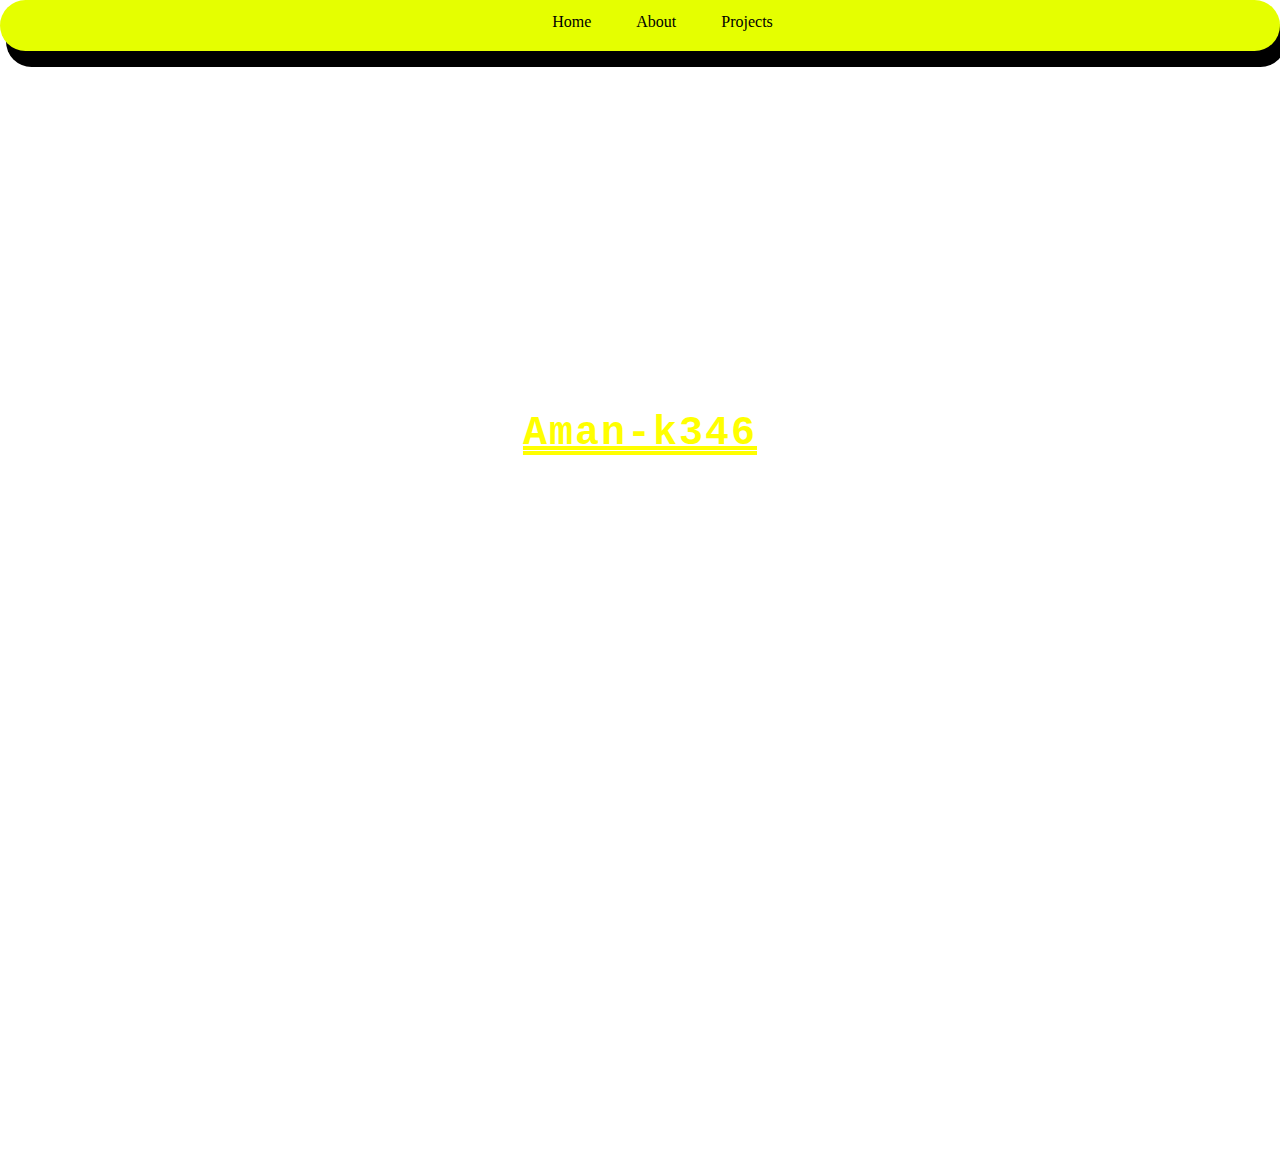
<file: index.html>
<!DOCTYPE html>
<html lang="en">
  <head>
    <meta charset="UTF-8" />
    <meta http-equiv="X-UA-Compatible" content="IE=edge" />
    <meta name="viewport" content="width=device-width, initial-scale=1.0" />
    <title>Projects</title>
    <link rel="stylesheet" href="stylesheet/style.css" />
  </head>
  <body>
    <div class="grid-container">
      <div class="header hw">
        <ul class="nav-items">
          <li class="item">home</li>
          <li class="item">about</li>
          <li class="item"><a href="projects.html">projects</a></li>
        </ul>
      </div>
    </div>
    <div class="main hw">
      <h1 class="title">Aman-k346</h1>
    </div>
  </body>
</html>
</file>
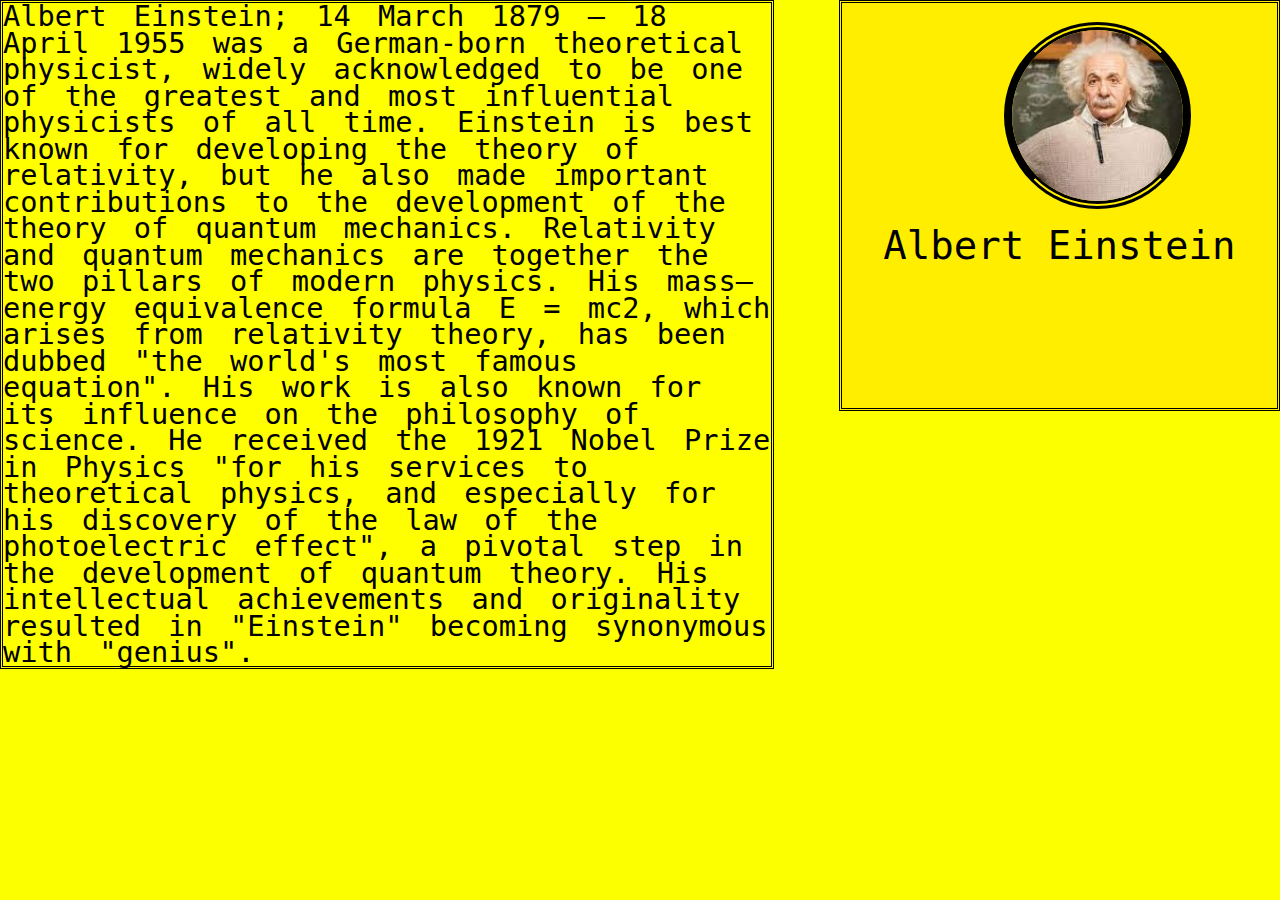
<file: albert_einstein/index.html>
<!DOCTYPE html>
<html lang="en">
  <head>
    <meta charset="UTF-8" />
    <meta http-equiv="X-UA-Compatible" content="IE=edge" />
    <meta name="viewport" content="width=device-width, initial-scale=1.0" />
    <title>Albert Einstein</title>
    <link rel="icon" href="pic-main.jpg" />
    <link rel="stylesheet" href="style.css" />
  </head>
  <body>
    <div class="main">
      Albert Einstein; 14 March 1879 – 18 April 1955 was a German-born
      theoretical physicist, widely acknowledged to be one of the greatest and
      most influential physicists of all time. Einstein is best known for
      developing the theory of relativity, but he also made important
      contributions to the development of the theory of quantum mechanics.
      Relativity and quantum mechanics are together the two pillars of modern
      physics. His mass–energy equivalence formula E = mc2, which arises from
      relativity theory, has been dubbed "the world's most famous equation". His
      work is also known for its influence on the philosophy of science. He
      received the 1921 Nobel Prize in Physics "for his services to theoretical
      physics, and especially for his discovery of the law of the photoelectric
      effect", a pivotal step in the development of quantum theory. His
      intellectual achievements and originality resulted in "Einstein" becoming
      synonymous with "genius".
    </div>
    <div class="author">
      <div class="elipse">
        <img src="pic-main.jpg" alt="image" />
      </div>
      <div class="name">Albert Einstein</div>
    </div>
  </body>
</html>
</file>
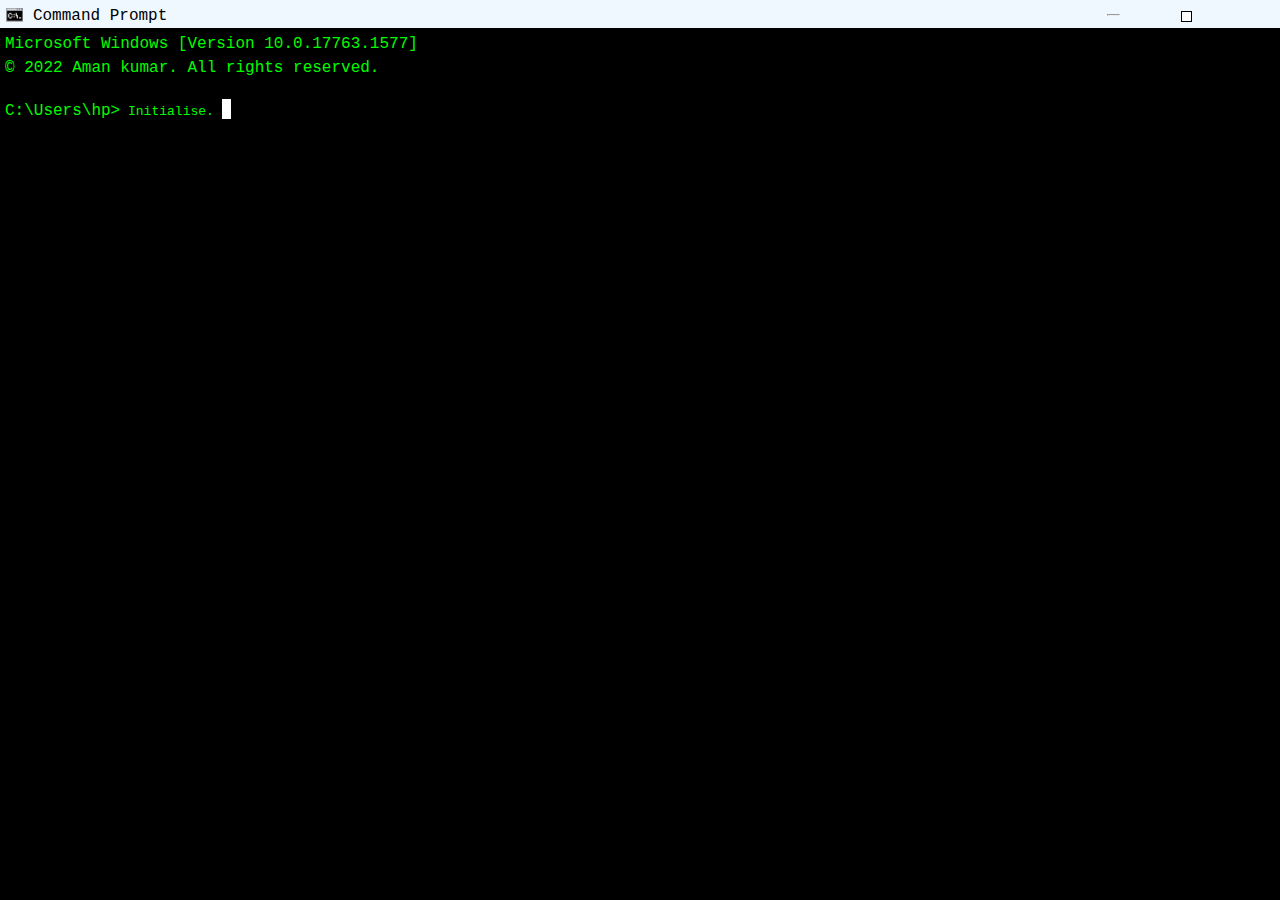
<file: command_line_interface/index.html>
<!DOCTYPE html>
<html lang="en">
  <head>
    <meta charset="UTF-8" />
    <meta http-equiv="X-UA-Compatible" content="IE=edge" />
    <meta name="viewport" content="width=device-width, initial-scale=1.0" />
    <title>command line</title>
    <link rel="stylesheet" href="style.css" />
    <link rel="icon" href="logo.PNG" />
  </head>
  <body>
    <div class="titlee">
      <img src="logo.PNG" alt="logo" class="logo1" style="user-select: none" />
      Command prompt
      <div class="tool">
        <hr class="minimise" style="user-select: none" />
        <div class="maximise" style="user-select: none"></div>
        <div class="close">
          <div class="line1"></div>
          <div class="line2"></div>
        </div>
      </div>
    </div>
    <div class="main">
      <p>Microsoft Windows [Version 10.0.17763.1577]</p>
      <div class="space"></div>
      <p>&copy; 2022 Aman kumar. All rights reserved.</p>
      <br />
      <div class="filepath">
        C:\Users\hp><inpu class="inpu">
          Initialise.
          <div class="line3"></div
        ></inpu>
      </div>
    </div>
  </body>
</html>
</file>
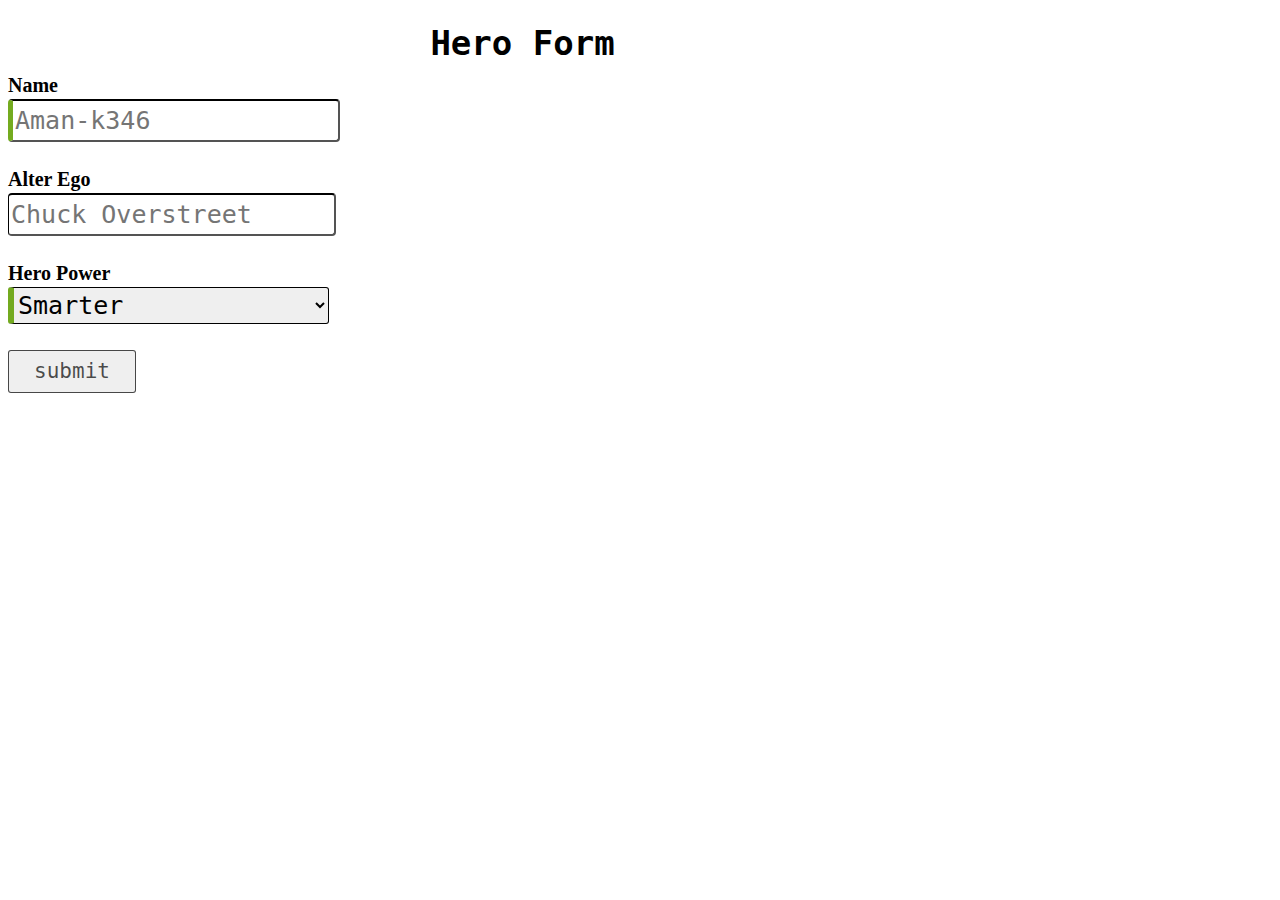
<file: form/index.html>
<!DOCTYPE html>
<html lang="en">
  <head>
    <meta charset="UTF-8" />
    <meta http-equiv="X-UA-Compatible" content="IE=edge" />
    <meta name="viewport" content="width=device-width, initial-scale=1.0" />
    <title>Form</title>
    <link rel="stylesheet" href="style.css" />
  </head>
  <body>
    <h1>Hero Form</h1>
    <div class="name-title">name</div>
    <input type="text" class="name inpu1" placeholder="Aman-k346" />
    <div class="p-25 name-title">alter ego</div>
    <input type="text" class="name inpu2" placeholder="Chuck Overstreet" />
    <div class="name-title p-25">hero power</div>
    <select name="level" id="level">
      <option value="Smart">Smarter</option>
      <option value="Smarter">Smart</option>
      <option value="Normal">Normal</option>
      <option value="looser">looser</option>
    </select>
    <button type="submit" class="p-25">submit</button>
  </body>
</html>
</file>
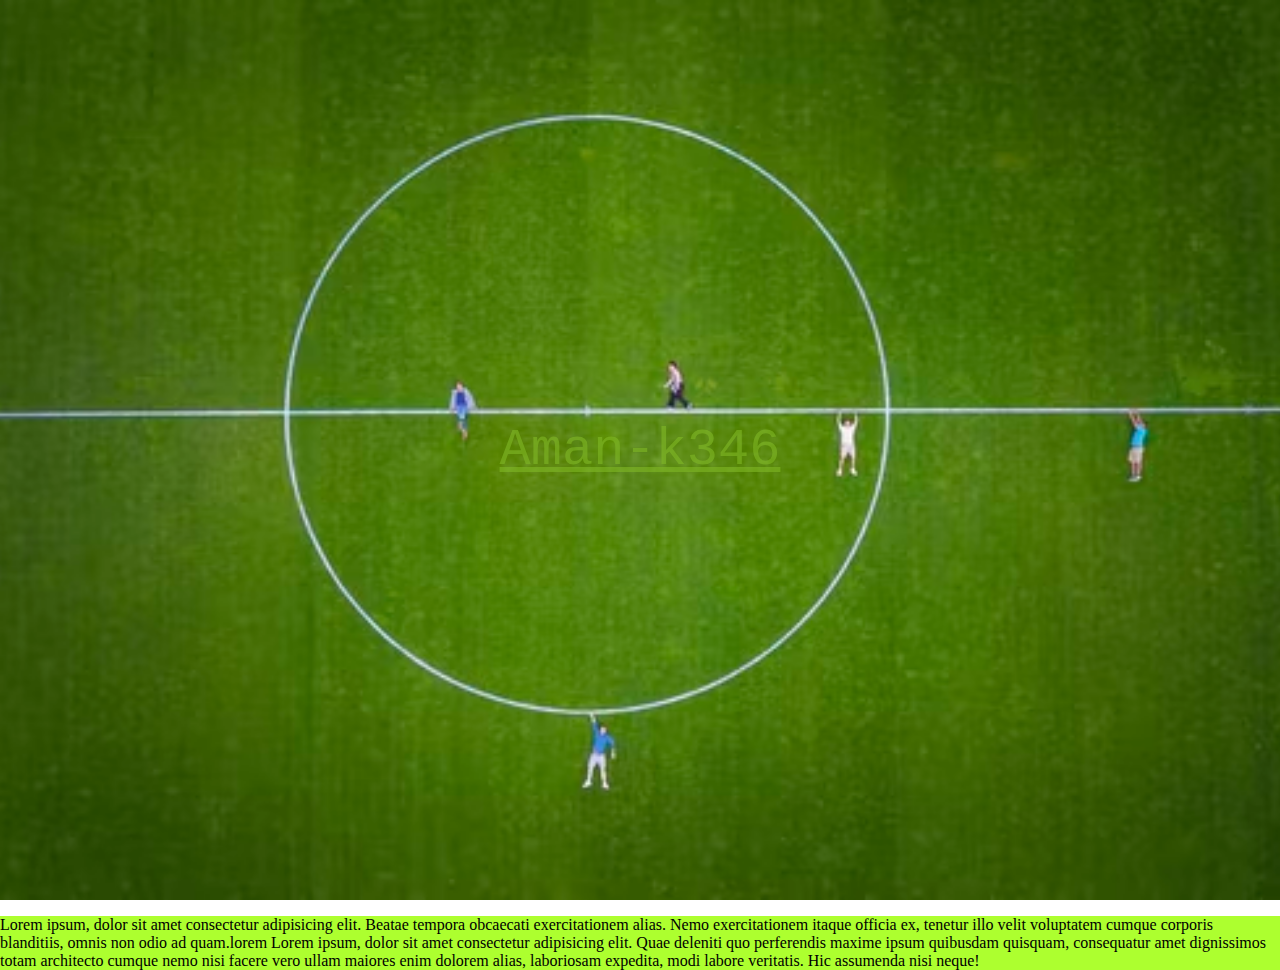
<file: fullscreenlandingpage/index.html>
<!DOCTYPE html>
<html>
  <head>
    <meta name="viewport" content="width=device-width, initial-scale=1" />
    <title>full screen landing page</title><link rel="stylesheet" href="style.css">
  </head>
  <body>
    <div class="bg">
        <div class="name">Aman-k346</div>
    </div>
    <p>
      Lorem ipsum, dolor sit amet consectetur adipisicing elit. Beatae tempora
      obcaecati exercitationem alias. Nemo exercitationem itaque officia ex,
      tenetur illo velit voluptatem cumque corporis blanditiis, omnis non odio
      ad quam.lorem Lorem ipsum, dolor sit amet consectetur adipisicing elit.
      Quae deleniti quo perferendis maxime ipsum quibusdam quisquam, consequatur
      amet dignissimos totam architecto cumque nemo nisi facere vero ullam
      maiores enim dolorem alias, laboriosam expedita, modi labore veritatis.
      Hic assumenda nisi neque!
    </p>
  </body>
</html>
</file>
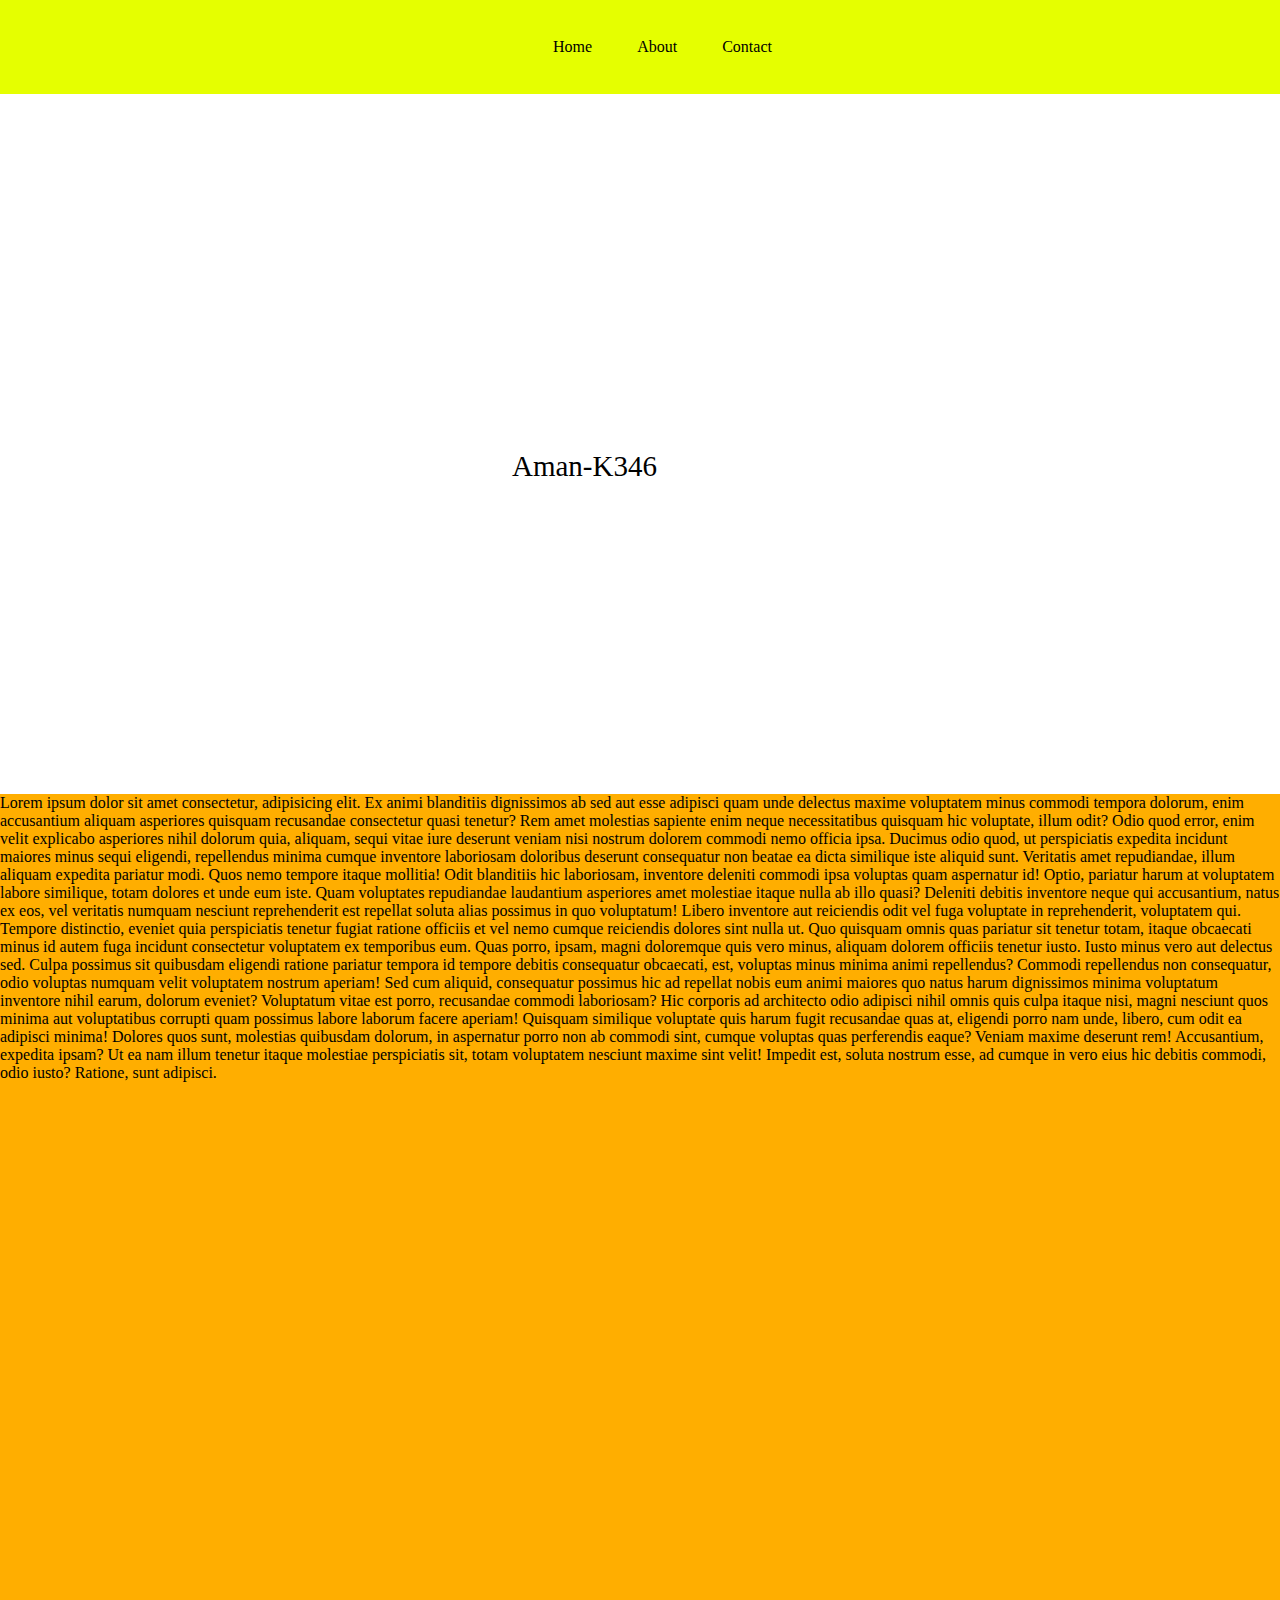
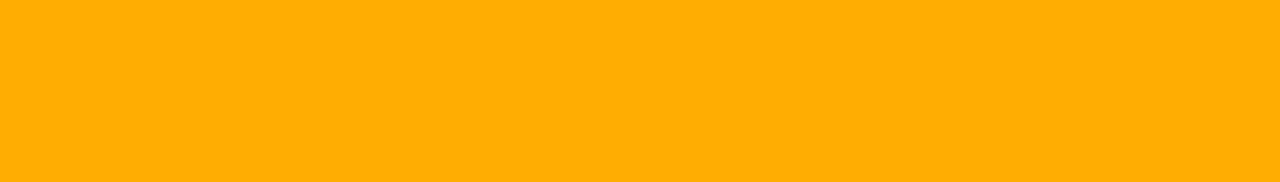
<file: grid&flex/index.html>
<!DOCTYPE html>
<html lang="en">
  <head>
    <meta charset="UTF-8" />
    <meta http-equiv="X-UA-Compatible" content="IE=edge" />
    <meta name="viewport" content="width=device-width, initial-scale=1.0" />
    <title>grid layout</title>
    <link rel="stylesheet" href="style.css" />
  </head>
  <body>
    <div class="grid-container">
      <div class="header hw">
        <ul class="nav-items">
          <li class="item">home</li>
          <li class="item">about</li>
          <li class="item">contact</li>
        </ul>
      </div>
      <div class="main hw">
        <div class="name">
            aman-k346
        </div>
      </div>
      <div class="footer hw">Lorem ipsum dolor sit amet consectetur, adipisicing elit. Ex animi blanditiis dignissimos ab sed aut esse adipisci quam unde delectus maxime voluptatem minus commodi tempora dolorum, enim accusantium aliquam asperiores quisquam recusandae consectetur quasi tenetur? Rem amet molestias sapiente enim neque necessitatibus quisquam hic voluptate, illum odit? Odio quod error, enim velit explicabo asperiores nihil dolorum quia, aliquam, sequi vitae iure deserunt veniam nisi nostrum dolorem commodi nemo officia ipsa. Ducimus odio quod, ut perspiciatis expedita incidunt maiores minus sequi eligendi, repellendus minima cumque inventore laboriosam doloribus deserunt consequatur non beatae ea dicta similique iste aliquid sunt. Veritatis amet repudiandae, illum aliquam expedita pariatur modi. Quos nemo tempore itaque mollitia! Odit blanditiis hic laboriosam, inventore deleniti commodi ipsa voluptas quam aspernatur id! Optio, pariatur harum at voluptatem labore similique, totam dolores et unde eum iste. Quam voluptates repudiandae laudantium asperiores amet molestiae itaque nulla ab illo quasi? Deleniti debitis inventore neque qui accusantium, natus ex eos, vel veritatis numquam nesciunt reprehenderit est repellat soluta alias possimus in quo voluptatum! Libero inventore aut reiciendis odit vel fuga voluptate in reprehenderit, voluptatem qui. Tempore distinctio, eveniet quia perspiciatis tenetur fugiat ratione officiis et vel nemo cumque reiciendis dolores sint nulla ut. Quo quisquam omnis quas pariatur sit tenetur totam, itaque obcaecati minus id autem fuga incidunt consectetur voluptatem ex temporibus eum. Quas porro, ipsam, magni doloremque quis vero minus, aliquam dolorem officiis tenetur iusto. Iusto minus vero aut delectus sed. Culpa possimus sit quibusdam eligendi ratione pariatur tempora id tempore debitis consequatur obcaecati, est, voluptas minus minima animi repellendus? Commodi repellendus non consequatur, odio voluptas numquam velit voluptatem nostrum aperiam! Sed cum aliquid, consequatur possimus hic ad repellat nobis eum animi maiores quo natus harum dignissimos minima voluptatum inventore nihil earum, dolorum eveniet? Voluptatum vitae est porro, recusandae commodi laboriosam? Hic corporis ad architecto odio adipisci nihil omnis quis culpa itaque nisi, magni nesciunt quos minima aut voluptatibus corrupti quam possimus labore laborum facere aperiam! Quisquam similique voluptate quis harum fugit recusandae quas at, eligendi porro nam unde, libero, cum odit ea adipisci minima! Dolores quos sunt, molestias quibusdam dolorum, in aspernatur porro non ab commodi sint, cumque voluptas quas perferendis eaque? Veniam maxime deserunt rem! Accusantium, expedita ipsam? Ut ea nam illum tenetur itaque molestiae perspiciatis sit, totam voluptatem nesciunt maxime sint velit! Impedit est, soluta nostrum esse, ad cumque in vero eius hic debitis commodi, odio iusto? Ratione, sunt adipisci.</div>
    </div>
  </body>
</html>
</file>
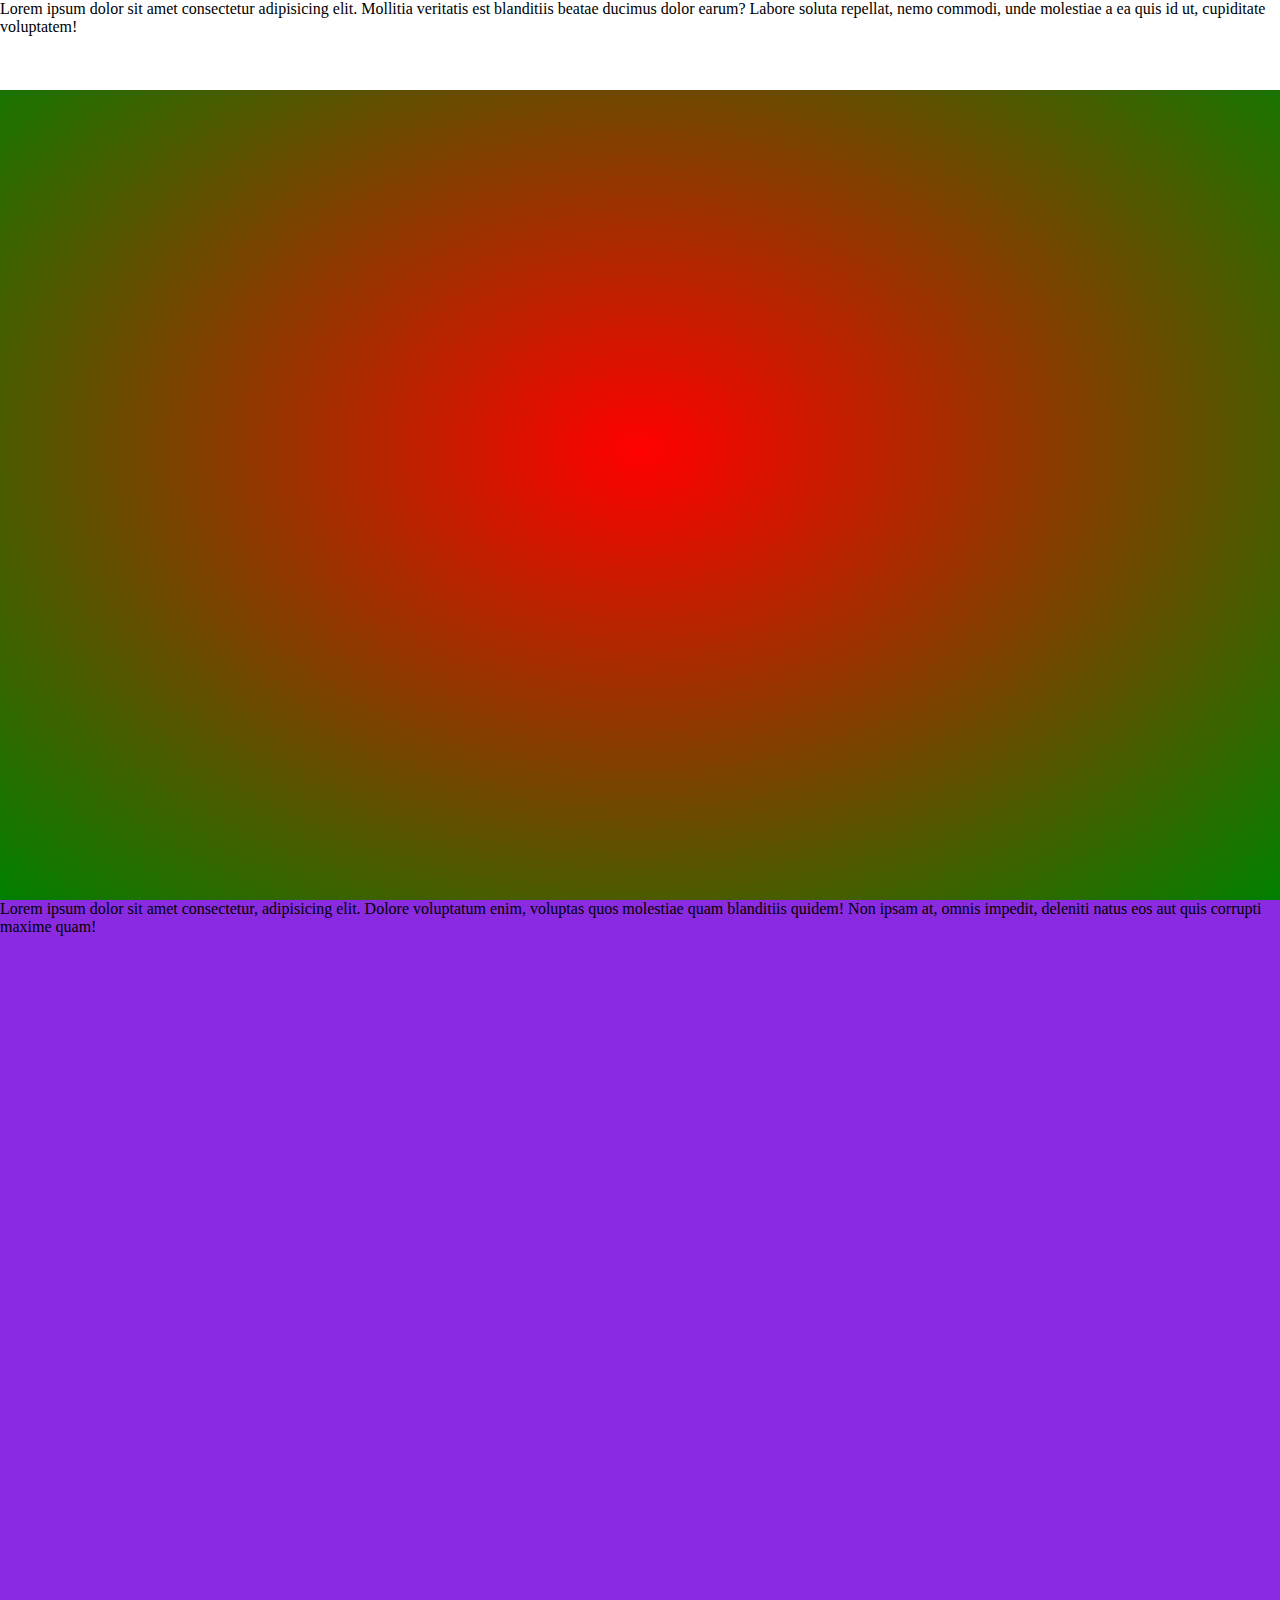
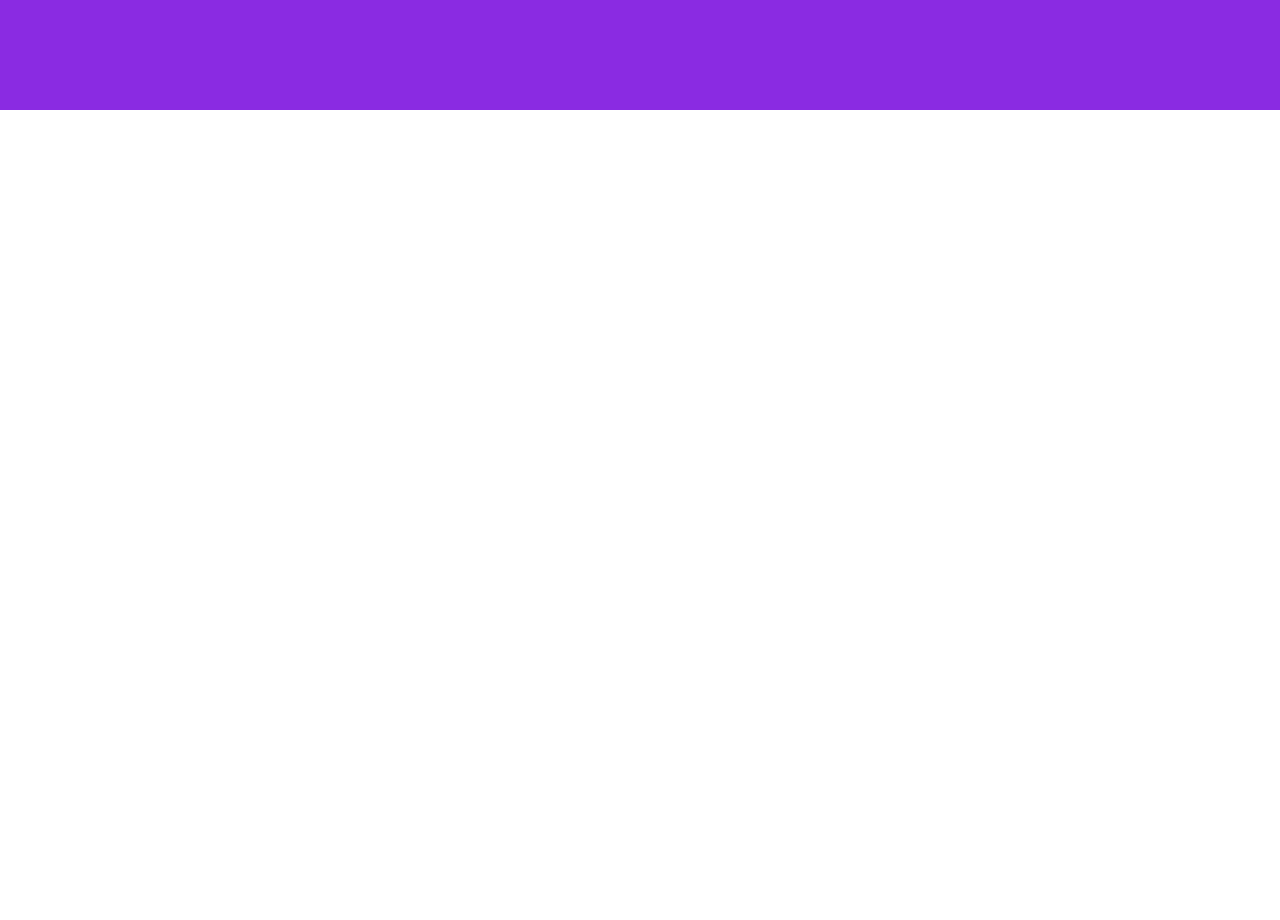
<file: parallax-site/index.html>
<!DOCTYPE html>
<html lang="en">
  <head>
    <meta charset="UTF-8" />
    <meta http-equiv="X-UA-Compatible" content="IE=edge" />
    <meta name="viewport" content="width=device-width, initial-scale=1.0" />
    <title>parallax site</title>
    <link rel="stylesheet" href="style.css" />
  </head>
  <body><div class="text" style="height: 10vh;">Lorem ipsum dolor sit amet consectetur adipisicing elit. Mollitia veritatis est blanditiis beatae ducimus dolor earum? Labore soluta repellat, nemo commodi, unde molestiae a ea quis id ut, cupiditate voluptatem!</div>
    <div class="parallax"></div>
    
    <section id="second">
        Lorem ipsum dolor sit amet consectetur, adipisicing elit. Dolore voluptatum enim, voluptas quos molestiae quam blanditiis quidem! Non ipsam at, omnis impedit, deleniti natus eos aut quis corrupti maxime quam!
    </section>
 <div class="parallax"></div>
  </body>
</html>
</file>
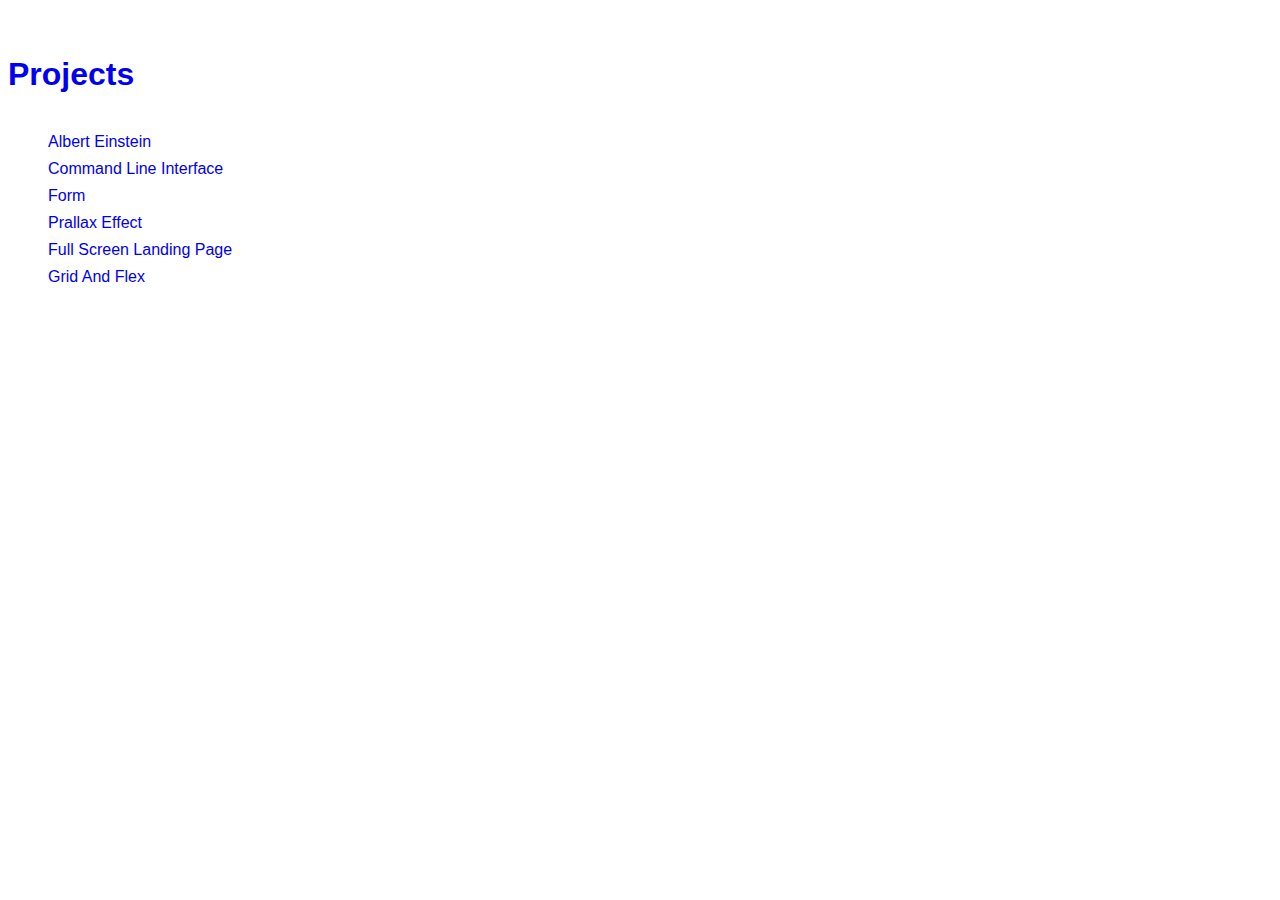
<file: lists.html>
<!DOCTYPE html>
<html lang="en">
  <head>
    <meta charset="UTF-8" />
    <meta http-equiv="X-UA-Compatible" content="IE=edge" />
    <meta name="viewport" content="width=device-width, initial-scale=1.0" />
    <title>Websites list</title>
    <style>
      *{
        padding-top: 9px;
        text-transform: capitalize;
        text-decoration: none;
        list-style-type: none;
        font-family: 'Franklin Gothic Medium', 'Arial Narrow', Arial, sans-serif;
      }
      *:hover{
        color: rgb(153, 0, 255);
      }
    </style>
  </head>
  <body>
    <h1><a href="projects.html">projects</a></h1>
    <ul>
      <li>
        <a href="/albert_einstein"
          >Albert einstein</a
        >
      </li>
      <li>
        <a href="/command_line_interface"
          >command line interface</a
        >
      </li>
      <li><a href="/form">form</a></li>
      <li>
        <a href="/parallax-site">Prallax effect</a>
      </li>
      <li>
        <a href="/fullscreenlandingpage"
          >full screen landing page</a
        >
      </li>
      <li>
        <a href="/grid&flex/">Grid and flex</a>
      </li>
    </ul>
  </body>
</html>
</file>
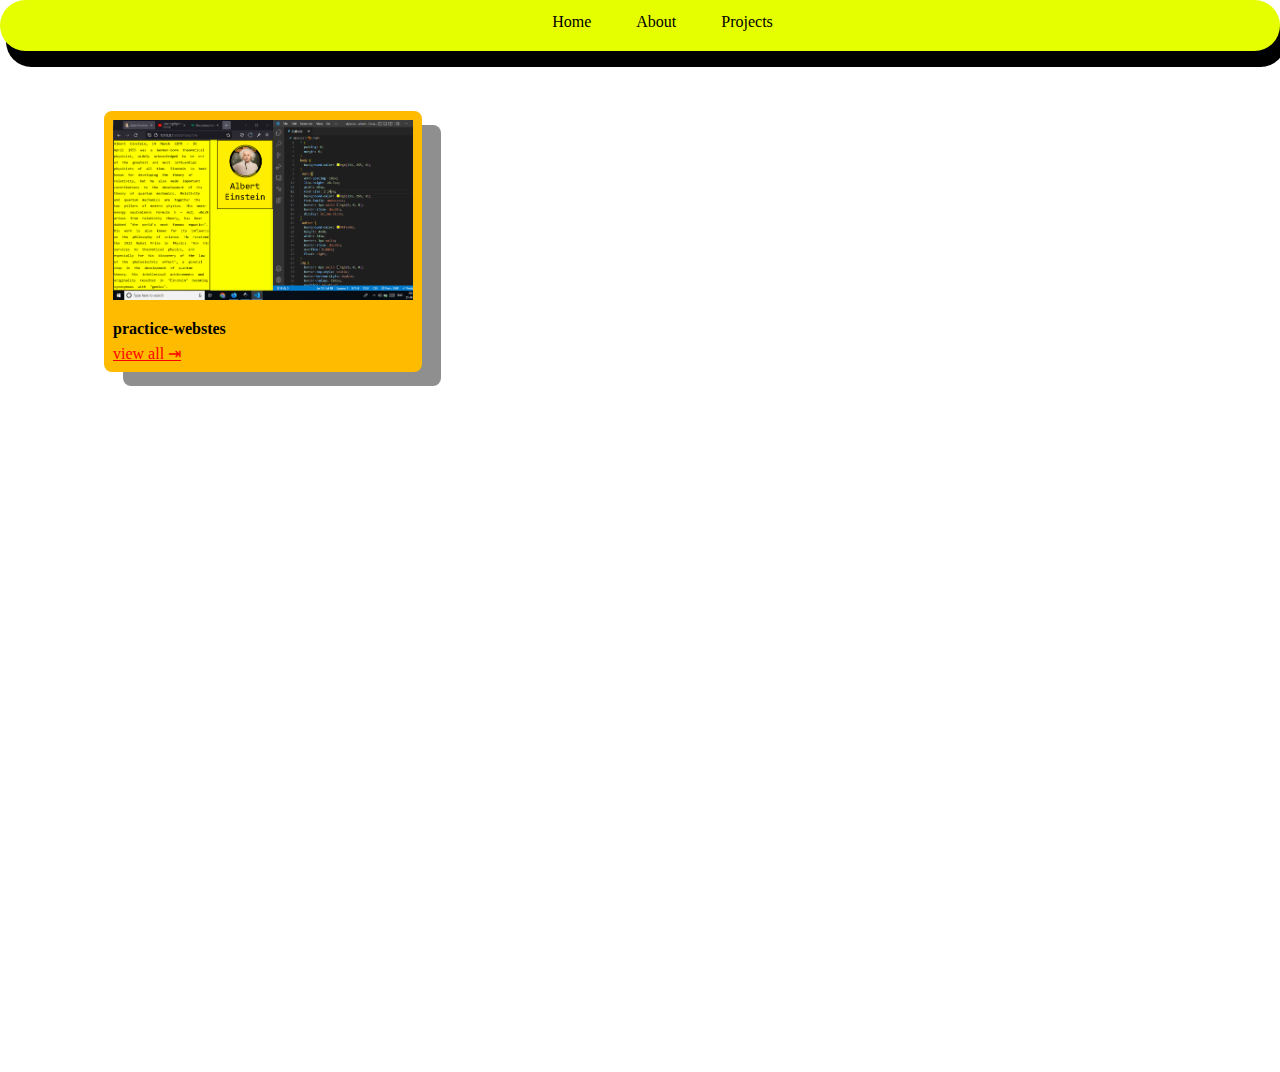
<file: projects.html>
<!DOCTYPE html>
<html lang="en">
  <head>
    <meta charset="UTF-8" />
    <meta http-equiv="X-UA-Compatible" content="IE=edge" />
    <meta name="viewport" content="width=device-width, initial-scale=1.0" />
    <title>Projects</title>
    <link rel="stylesheet" href="stylesheet/projects.css" />
  </head>
  <body>
    <div class="grid-container">
      <div class="header hw">
        <ul class="nav-items">
          <li class="item">home</li>
          <li class="item">about</li>
          <li class="item">projects</li>
        </ul>
      </div>
    </div>
    <div class="main hw">
      <div class="card">
        <div class="frame">
          <img src="img\screenshot.PNG" alt="preview" class="preview" />
        </div>
        <div class="title">practice-webstes</div>
        <div class="view-all"><a href="lists.html">view all &rarrb;</a></div>
      </div>
    </div>
  </body>
</html>
</file>
<file: stylesheet/style.css>
body {
  background-image: -moz-linear-gradient(yellow, red);
  background-attachment: fixed;
}
* {
  font-family: "Lucida Sans", "Lucida Sans Regular";
  margin: 0;
  padding: 0;
}
*::selection {
  background-color: rgb(255, 255, 255);
  color: goldenrod;
}
.hw {
  padding-bottom: 700px;
}

.grid-container {
  display: grid;
}
.header {
  display: flex;
  justify-content: center;
  height: 50px;
  background-color: rgb(229, 255, 0);
  padding-top: 22px;
  padding-bottom: 22px;
  border-radius: 80px;
  box-sizing: border-box;
  padding-bottom: 29px;
  box-shadow: 6px 16px rgb(0, 0, 0);
}
.footer {
  background-color: rgb(255, 174, 0);
}
.nav-items {
  display: flex;
  align-items: center;
  justify-content: center;
}
.item {
  list-style-type: none;
  margin-left: 45px;
  text-transform: capitalize;
  font-family: "Lucida Sans", "Lucida Sans Regular";
  transition: all 0.2s;
}
.item:hover {
  cursor: pointer;
  background-color: rgb(255, 131, 131);
  padding: 3px;
  border: 2px solid;
  box-shadow: 5px 10px;
}
.title {
  text-align: center;
  font-family: monospace;
  margin-top: 40vh;
  font-size: 40px;
  letter-spacing: 2px;
  text-decoration: underline double;
  color: yellow;
}
.title::selection {
  color: yellow;
  background-color: red;
}
a {
  color: black;
  text-decoration: none;
}
</file>
<file: albert_einstein/style.css>
* {
  padding: 0;
  margin: 0;
}
body {
  background-color: rgb(251, 255, 0);
}
.main {
  word-spacing: 10px;
  line-height: 26.5px;
  width: 60vw;
  font-size: 2.24vw;
  background-color: rgb(255, 255, 0);
  font-family: monospace;
  border: 3px solid rgb(0, 0, 0);
  border-style: double;
  display: inline-block;
}
.author {
  background-color: #ffee00;
  height: 45vh;
  width: 34vw;
  border: 3px solid;
  border-style: double;
  overflow: hidden;
  float: right;
}
img {
  border: 8px solid rgb(0, 0, 0);
  border-top-style: double;
  border-bottom-style: double;
  border-radius: 500px;
  position: relative;
  left: 162px;
  right: 50px;
  margin-top: 19px;
  height: 19vh;
}
.name {
  font-weight: 500;
  text-align: center;
  font-size: 30px;
  font-family: monospace;
  margin-top: 10px;
}
@media only screen and (min-width: 600px) {
  .name {
    font-size: 39px;
  }
}
</file>
<file: command_line_interface/style.css>
body {
  background-color: black;
}
* {
  color: rgb(0, 252, 0);
  padding: 0;
  font-family: "Courier New", Courier, monospace;
  margin: 0;

}
*::selection{
  background-color: rgb(0, 252, 0);
color: black;
}
.titlee {
  width: 100vw;
  color: black;
  text-transform: capitalize;
  background-color: aliceblue;
  padding-bottom: 3px;
  margin-bottom: 7px;
  padding-top: 3px;
}
.titlee::selection{
  user-select: none;
  background-color: transparent;
}
.logo1 {
  height: 14px;
  margin-top: 5px;
  margin-left: 6px;
  margin-bottom: -2px;
}
.space {
  margin-top: 6px;
}
.filepath {
  font-family: "Courier New", Courier, monospace;
}
.inpu {
  font-family: monospace;
}
.minimise {
  display: inline-block;
  width: 11px;
  position: relative;
  right: -50vw;
  top: -0.4vh;
}
.maximise {
  height: 9px;
  display: inline-block;
  width: 9px;
  color: rgb(255, 255, 255);
  background-color: rgb(255, 255, 255);
  border: 1px solid black;
  position: relative;
  right: -54vw;
  top: 0.2vh;
}
.close {
  display: inline;
  position: relative;
  right: calc(-160px*5);
  bottom: -4px;
}

.line2 {
  height: 17px;
  width: 1.4px;
  transform: rotate(-45deg);
  background-color: rgb(0, 0, 0);
  display: inline-block;
  position: relative;
  left: -10px;
}
.line1 {
  height: 17px;
  width: 1.4px;
  transform: rotate(45deg);
  background-color: rgb(0, 0, 0);
  display: inline-block;
  position: relative;
  left: 1px;
}
.tool {
  display: inline-block;
  position: relative;
  right: -290px;
}
.main {
  margin: 5px;
}
.line3 {
  height: 20px;
  width: 9px;
  background-color: rgb(255, 255, 255);
  animation: blink 0.9s infinite;
  display: inline-block;
  position: relative;
  bottom: -4px;
}
@keyframes blink {
  25% {
    opacity: 0%;
  }
  50% {
    opacity: 100%;
  }
  75% {
    opacity: 0%;
  }
  100% {
    opacity: 100%;
  }
}
</file>
<file: form/style.css>
* {
  font-family: monospace;
}
.name-title {
  text-transform: capitalize;
  font-size: 20px;
  color: black;
  font-family: consolas;
  font-weight: bold;
  margin-bottom: 2px;
}
.name {
  color: black;
  border-color: black;
  border-left-color: greenyellow;
  border-radius: 4px;
  border-left-width: 5px;
  width: 321px;
  height: 37px;
  font-size: 25px;
}
h1 {
  font-size: 34px;
  margin-bottom: 11px;
  margin-left: 33vw;
}

.p-25 {
  margin-top: 26px;
}
.inpu2 {
  border-left: 1px double black;
}
#level {
  border: 1px solid;
  border-radius: 3px;
  border-left-color: #73aa1f;
  border-left-width: 6px;
  height: 40px;
  width: 321px;
  height: 37px;
  font-size: 25px;
}
button {
  display: block;
  border: 1px solid;
  border-radius: 3px;
  font-size: 21px;
  width: 128px;
  height: 43px;
  color: #000000b3;
}
</file>
<file: fullscreenlandingpage/style.css>
body,
html {
  height: 100%;
  margin: 0;
}
.bg {
  background-image: url("image.avif");
  height: 100%;
  background-position: center;
  background-repeat: no-repeat;
  background-size: cover;
  background-attachment: fixed;  
  display: flex;
  align-items: center;
  justify-content: center;
}
.name {
  color: #81b92796;
  font-size: 52px;
  font-family: monospace;
  text-decoration: underline;
  user-select: text;
}
.name::selection {
  color: #80ff00;
}
p{background-color: greenyellow;}
</file>
<file: grid&flex/style.css>
body {
  background-image: -moz-linear-gradient(yellow,red);
  background-attachment: fixed;
}
* {
  margin: 0;
  padding: 0;
}
.hw {
  padding-bottom: 700px;
}

.grid-container {
  display: grid;
}
.header {
  display: flex;
  justify-content: center;
  height: 50px;
  background-color: rgb(229, 255, 0);
  padding-top: 22px;
  padding-bottom: 22px;
}
.footer {
  background-color: rgb(255, 174, 0);
}
.nav-items {
  display: flex;
  align-items: center;
  justify-content: center;
}
.item {
  list-style-type: none;
  margin-left: 45px;
  text-transform: capitalize;
  font-family: "Lucida Sans", "Lucida Sans Regular";
  transition: all 0.2s;
}
.item:hover {
  cursor: pointer;
  background-color: rgb(255, 255, 255);
  padding: 3px;
  border: 2px solid;
  box-shadow: 5px 10px;
}
.name {
  text-transform: capitalize;
  position: absolute;
  left: 40vw;
  top: 50vh;
  font-family: "Lucida Sans", "Lucida Sans Regular";
  font-size: 29px;
}
</file>
<file: parallax-site/style.css>
* {
  margin: 0;
  padding: 0;
  height: 90vh;
  width: 100vw;
}
#first {
  background-color: aqua;
}
#second {
  position: sticky;
  background-color: blueviolet;
}
.parallax{
    background-image:radial-gradient(red,green);
    background-attachment: fixed;
}
</file>
<file: stylesheet/projects.css>
body {
  background-image: -moz-linear-gradient(yellow, red);
  background-attachment: fixed;
}
* {
  font-family: "Lucida Sans", "Lucida Sans Regular";
  margin: 0;
  padding: 0;
}
*::selection {
  background-color: rgb(255, 255, 255);
  color: goldenrod;
}
.hw {
  padding-bottom: 700px;
}

.grid-container {
  display: grid;
}
.header {
  display: flex;
  justify-content: center;
  height: 50px;
  background-color: rgb(229, 255, 0);
  padding-top: 22px;
  padding-bottom: 22px;
  border-radius: 80px;
  box-sizing: border-box;
  padding-bottom: 29px;
  box-shadow: 6px 16px rgb(0, 0, 0);
  margin-bottom: 60px;
}
.footer {
  background-color: rgb(255, 174, 0);
}
.nav-items {
  display: flex;
  align-items: center;
  justify-content: center;
}
.item {
  list-style-type: none;
  margin-left: 45px;
  text-transform: capitalize;
  font-family: "Lucida Sans", "Lucida Sans Regular";
  transition: all 0.2s;
}
.item:hover {
  cursor: pointer;
  background-color: rgb(255, 131, 131);
  padding: 3px;
  border: 2px solid;
  box-shadow: 5px 10px;
}
.name {
  text-transform: capitalize;
  position: absolute;
  left: 40vw;
  top: 50vh;
  font-family: "Lucida Sans", "Lucida Sans Regular";
  font-size: 29px;
}
.preview {
  height: 180px;
}
.frame {
  height: 200px;
  width: 300px;
  overflow: hidden;
}
.card {
  margin-left: 104px;
  border-radius: 8px;
  padding: 9px;
  display: inline-block;
  background-color: #ffbb00;
  box-shadow: 19px 14px rgba(0, 0, 0, 0.44);
  transition: all 0.2s;
}
.view-all a {
  color: rgb(255, 0, 0);
}
.title {
  margin-bottom: 6px;
  font-weight: bolder;
}
.view-all a:hover {
  color: rgb(6, 6, 6);
}
.main {
  display: flex;
  flex-direction: row;
  flex-wrap: wrap;
}
.card:hover {
  box-shadow: 6px 10px rgb(0, 0, 0);
  cursor: pointer;
}
</file>
